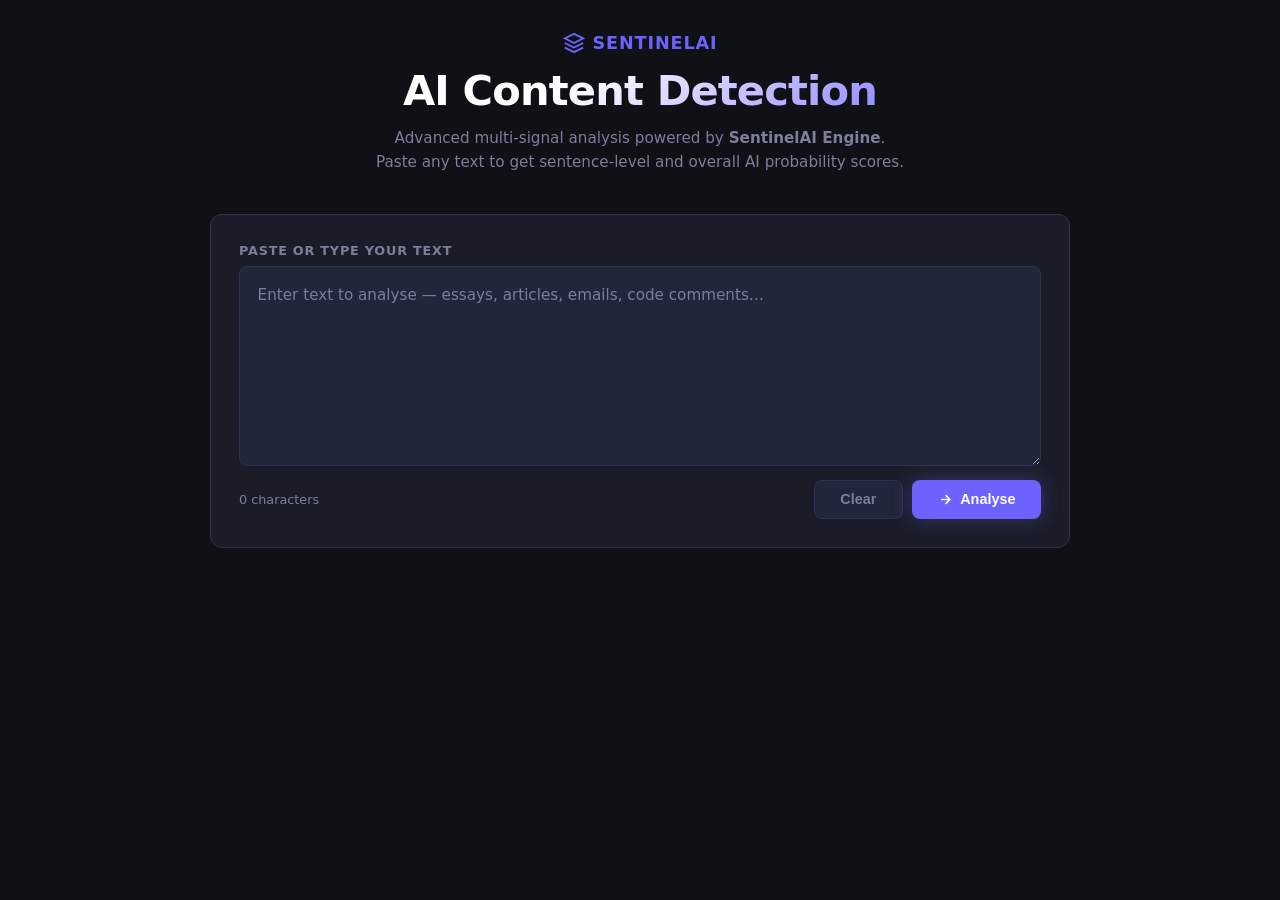
<file: static/index.html>
<!DOCTYPE html>
<html lang="en">
<head>
  <meta charset="UTF-8" />
  <meta name="viewport" content="width=device-width, initial-scale=1.0" />
  <title>SentinelAI — AI Content Detector</title>
  <style>
    /* ── Reset & Base ───────────────────────────────────── */
    *, *::before, *::after { box-sizing: border-box; margin: 0; padding: 0; }

    :root {
      --bg:          #0f1117;
      --surface:     #1a1d27;
      --surface2:    #22263a;
      --border:      #2e3350;
      --accent:      #6c63ff;
      --accent-glow: rgba(108, 99, 255, 0.35);
      --ai-color:    #ff5c5c;
      --ai-glow:     rgba(255, 92, 92, 0.25);
      --hu-color:    #3dd68c;
      --hu-glow:     rgba(61, 214, 140, 0.25);
      --mix-color:   #f5a623;
      --text:        #e2e4f0;
      --muted:       #7a7f9a;
      --radius:      12px;
      --font:        'Inter', 'Segoe UI', system-ui, sans-serif;
    }

    body {
      font-family: var(--font);
      background: var(--bg);
      color: var(--text);
      min-height: 100vh;
      display: flex;
      flex-direction: column;
      align-items: center;
      padding: 2rem 1rem 4rem;
    }

    /* ── Header ─────────────────────────────────────────── */
    header {
      text-align: center;
      margin-bottom: 2.5rem;
      max-width: 720px;
      width: 100%;
    }

    .logo {
      display: inline-flex;
      align-items: center;
      gap: .5rem;
      font-size: 1.1rem;
      font-weight: 600;
      color: var(--accent);
      letter-spacing: .05em;
      text-transform: uppercase;
      margin-bottom: .75rem;
    }
    .logo svg { width: 22px; height: 22px; }

    h1 {
      font-size: clamp(1.8rem, 5vw, 2.6rem);
      font-weight: 800;
      letter-spacing: -.02em;
      line-height: 1.2;
      background: linear-gradient(135deg, #fff 40%, #6c63ff);
      -webkit-background-clip: text;
      -webkit-text-fill-color: transparent;
      background-clip: text;
      margin-bottom: .6rem;
    }

    .subtitle {
      color: var(--muted);
      font-size: .95rem;
      line-height: 1.6;
    }

    /* ── Main card ──────────────────────────────────────── */
    .card {
      background: var(--surface);
      border: 1px solid var(--border);
      border-radius: var(--radius);
      padding: 1.75rem;
      width: 100%;
      max-width: 860px;
    }

    /* ── Input area ─────────────────────────────────────── */
    .input-label {
      font-size: .8rem;
      font-weight: 600;
      color: var(--muted);
      text-transform: uppercase;
      letter-spacing: .06em;
      margin-bottom: .5rem;
    }

    textarea {
      width: 100%;
      min-height: 200px;
      background: var(--surface2);
      border: 1px solid var(--border);
      border-radius: 8px;
      color: var(--text);
      font-family: var(--font);
      font-size: .95rem;
      line-height: 1.7;
      padding: 1rem 1.1rem;
      resize: vertical;
      outline: none;
      transition: border-color .2s;
    }
    textarea:focus { border-color: var(--accent); }
    textarea::placeholder { color: var(--muted); }

    .input-footer {
      display: flex;
      justify-content: space-between;
      align-items: center;
      margin-top: .6rem;
      flex-wrap: wrap;
      gap: .5rem;
    }

    #charCount { font-size: .8rem; color: var(--muted); }

    .btn {
      display: inline-flex;
      align-items: center;
      gap: .45rem;
      padding: .65rem 1.6rem;
      border-radius: 8px;
      font-size: .9rem;
      font-weight: 600;
      cursor: pointer;
      border: none;
      transition: opacity .2s, transform .1s;
    }
    .btn:active { transform: scale(.97); }
    .btn:disabled { opacity: .5; cursor: not-allowed; }

    .btn-primary {
      background: var(--accent);
      color: #fff;
      box-shadow: 0 0 20px var(--accent-glow);
    }
    .btn-primary:not(:disabled):hover { opacity: .88; }

    .btn-ghost {
      background: var(--surface2);
      color: var(--muted);
      border: 1px solid var(--border);
    }
    .btn-ghost:hover { color: var(--text); }

    /* ── Loading spinner ────────────────────────────────── */
    .spinner {
      width: 18px; height: 18px;
      border: 2.5px solid rgba(255,255,255,.25);
      border-top-color: #fff;
      border-radius: 50%;
      animation: spin .7s linear infinite;
    }
    @keyframes spin { to { transform: rotate(360deg); } }

    /* ── Divider ────────────────────────────────────────── */
    .divider {
      height: 1px;
      background: var(--border);
      margin: 1.75rem 0;
    }

    /* ── Score summary ──────────────────────────────────── */
    #results { display: none; }

    .scores-grid {
      display: grid;
      grid-template-columns: 1fr 1fr;
      gap: 1rem;
      margin-bottom: 1.5rem;
    }

    .score-card {
      background: var(--surface2);
      border: 1px solid var(--border);
      border-radius: 10px;
      padding: 1.2rem 1.4rem;
      text-align: center;
      position: relative;
      overflow: hidden;
    }
    .score-card::before {
      content: '';
      position: absolute;
      inset: 0;
      opacity: .07;
      pointer-events: none;
    }
    .score-card.ai-card::before  { background: var(--ai-color); }
    .score-card.hu-card::before  { background: var(--hu-color); }

    .score-label {
      font-size: .75rem;
      font-weight: 700;
      text-transform: uppercase;
      letter-spacing: .07em;
      margin-bottom: .4rem;
    }
    .ai-card  .score-label { color: var(--ai-color); }
    .hu-card  .score-label { color: var(--hu-color); }

    .score-value {
      font-size: 2.2rem;
      font-weight: 800;
      letter-spacing: -.02em;
    }
    .ai-card  .score-value { color: var(--ai-color); }
    .hu-card  .score-value { color: var(--hu-color); }

    .score-unit { font-size: 1rem; font-weight: 500; opacity: .7; }

    /* ── Progress bar ───────────────────────────────────── */
    .progress-wrap {
      background: var(--surface2);
      border: 1px solid var(--border);
      border-radius: 10px;
      padding: 1rem 1.25rem;
      margin-bottom: 1.5rem;
    }
    .progress-label {
      display: flex;
      justify-content: space-between;
      font-size: .78rem;
      color: var(--muted);
      margin-bottom: .5rem;
    }
    .progress-bar-bg {
      height: 10px;
      border-radius: 99px;
      background: var(--border);
      overflow: hidden;
    }
    .progress-bar-fill {
      height: 100%;
      border-radius: 99px;
      background: linear-gradient(90deg, var(--hu-color), var(--ai-color));
      transition: width .8s cubic-bezier(.4,0,.2,1);
    }

    /* ── Sentence section ───────────────────────────────── */
    .section-title {
      font-size: .8rem;
      font-weight: 700;
      text-transform: uppercase;
      letter-spacing: .07em;
      color: var(--muted);
      margin-bottom: 1rem;
      display: flex;
      align-items: center;
      gap: .5rem;
    }
    .section-title span {
      background: var(--surface2);
      border: 1px solid var(--border);
      border-radius: 99px;
      padding: .15rem .55rem;
      font-size: .72rem;
    }

    .sentences-list { display: flex; flex-direction: column; gap: .6rem; }

    .sentence-item {
      display: grid;
      grid-template-columns: 1fr auto;
      gap: .75rem;
      align-items: start;
      background: var(--surface2);
      border: 1px solid var(--border);
      border-radius: 8px;
      padding: .85rem 1rem;
      transition: border-color .2s;
    }
    .sentence-item:hover { border-color: #3e4464; }

    .sentence-text {
      font-size: .9rem;
      line-height: 1.65;
      color: var(--text);
      word-break: break-word;
    }

    .sentence-badge {
      display: flex;
      flex-direction: column;
      align-items: flex-end;
      gap: .3rem;
      min-width: 68px;
    }

    .badge-pct {
      font-size: .9rem;
      font-weight: 700;
      font-variant-numeric: tabular-nums;
    }

    .mini-bar-bg {
      width: 68px; height: 5px;
      border-radius: 99px;
      background: var(--border);
      overflow: hidden;
    }
    .mini-bar-fill {
      height: 100%;
      border-radius: 99px;
      transition: width .5s ease;
    }

    .badge-label {
      font-size: .65rem;
      font-weight: 700;
      text-transform: uppercase;
      letter-spacing: .06em;
      opacity: .7;
    }

    /* colour helpers */
    .c-ai   { color: var(--ai-color); }
    .c-hu   { color: var(--hu-color); }
    .c-mix  { color: var(--mix-color); }
    .bg-ai  { background: var(--ai-color); }
    .bg-hu  { background: var(--hu-color); }
    .bg-mix { background: var(--mix-color); }

    /* ── Error ──────────────────────────────────────────── */
    .error-box {
      background: rgba(255, 92, 92, .1);
      border: 1px solid rgba(255, 92, 92, .35);
      border-radius: 8px;
      padding: .85rem 1rem;
      color: #ff8080;
      font-size: .88rem;
      display: none;
      margin-top: 1rem;
    }

    /* ── Responsive ─────────────────────────────────────── */
    @media (max-width: 480px) {
      .scores-grid { grid-template-columns: 1fr; }
      .score-value { font-size: 1.8rem; }
    }
  </style>
</head>
<body>

<header>
  <div class="logo">
    <svg viewBox="0 0 24 24" fill="none" stroke="currentColor" stroke-width="2">
      <path d="M12 2L2 7l10 5 10-5-10-5z"/><path d="M2 17l10 5 10-5"/><path d="M2 12l10 5 10-5"/>
    </svg>
    SentinelAI
  </div>
  <h1>AI Content Detection</h1>
  <p class="subtitle">
    Advanced multi-signal analysis powered by <strong>SentinelAI Engine</strong>.<br/>
    Paste any text to get sentence-level and overall AI probability scores.
  </p>
</header>

<div class="card">
  <!-- Input -->
  <div class="input-label">Paste or type your text</div>
  <textarea
    id="inputText"
    placeholder="Enter text to analyse — essays, articles, emails, code comments…"
    spellcheck="false"
  ></textarea>

  <div class="input-footer">
    <span id="charCount">0 characters</span>
    <div style="display:flex;gap:.6rem">
      <button class="btn btn-ghost" id="clearBtn">Clear</button>
      <button class="btn btn-primary" id="analyseBtn">
        <svg width="15" height="15" viewBox="0 0 24 24" fill="none"
             stroke="currentColor" stroke-width="2.5">
          <path d="M5 12h14M12 5l7 7-7 7"/>
        </svg>
        Analyse
      </button>
    </div>
  </div>

  <div class="error-box" id="errorBox"></div>

  <!-- Results (hidden until first run) -->
  <div id="results">
    <div class="divider"></div>

    <!-- Overall scores -->
    <div class="scores-grid">
      <div class="score-card ai-card">
        <div class="score-label">AI Generated</div>
        <div class="score-value" id="aiScore">—</div>
        <div style="font-size:.75rem;color:var(--muted);margin-top:.3rem">overall probability</div>
      </div>
      <div class="score-card hu-card">
        <div class="score-label">Human Written</div>
        <div class="score-value" id="huScore">—</div>
        <div style="font-size:.75rem;color:var(--muted);margin-top:.3rem">overall probability</div>
      </div>
    </div>

    <!-- Gradient bar -->
    <div class="progress-wrap">
      <div class="progress-label">
        <span style="color:var(--hu-color)">Human</span>
        <span id="barLabel" style="color:var(--muted)">—</span>
        <span style="color:var(--ai-color)">AI</span>
      </div>
      <div class="progress-bar-bg">
        <div class="progress-bar-fill" id="progressFill" style="width:0%"></div>
      </div>
    </div>

    <!-- Sentences -->
    <div class="section-title">
      Sentence breakdown
      <span id="sentenceCount">0 sentences</span>
    </div>
    <div class="sentences-list" id="sentencesList"></div>
  </div>
</div>

<script>
const API = '/detect';

const inputEl    = document.getElementById('inputText');
const charCount  = document.getElementById('charCount');
const analyseBtn = document.getElementById('analyseBtn');
const clearBtn   = document.getElementById('clearBtn');
const results    = document.getElementById('results');
const errorBox   = document.getElementById('errorBox');

const aiScoreEl      = document.getElementById('aiScore');
const huScoreEl      = document.getElementById('huScore');
const progressFill   = document.getElementById('progressFill');
const barLabel       = document.getElementById('barLabel');
const sentencesList  = document.getElementById('sentencesList');
const sentenceCount  = document.getElementById('sentenceCount');

// ── Helpers ───────────────────────────────────────────────────────────────────

function scoreColor(pct) {
  if (pct >= 70) return { text: 'c-ai',  bar: 'bg-ai',  label: 'AI'    };
  if (pct >= 40) return { text: 'c-mix', bar: 'bg-mix', label: 'Mixed' };
  return              { text: 'c-hu',  bar: 'bg-hu',  label: 'Human' };
}

function fmt(n) {
  return n.toFixed(2) + '<span class="score-unit"> %</span>';
}

function showError(msg) {
  errorBox.textContent = msg;
  errorBox.style.display = 'block';
}

function hideError() {
  errorBox.style.display = 'none';
}

function setLoading(on) {
  analyseBtn.disabled = on;
  analyseBtn.innerHTML = on
    ? '<div class="spinner"></div> Analysing…'
    : `<svg width="15" height="15" viewBox="0 0 24 24" fill="none"
           stroke="currentColor" stroke-width="2.5">
         <path d="M5 12h14M12 5l7 7-7 7"/>
       </svg> Analyse`;
}

// ── Character counter ─────────────────────────────────────────────────────────
inputEl.addEventListener('input', () => {
  const n = inputEl.value.length;
  charCount.textContent = n.toLocaleString() + ' character' + (n !== 1 ? 's' : '');
});

// ── Clear ─────────────────────────────────────────────────────────────────────
clearBtn.addEventListener('click', () => {
  inputEl.value = '';
  charCount.textContent = '0 characters';
  results.style.display = 'none';
  hideError();
});

// ── Analyse ───────────────────────────────────────────────────────────────────
analyseBtn.addEventListener('click', analyse);
inputEl.addEventListener('keydown', e => {
  if (e.key === 'Enter' && (e.ctrlKey || e.metaKey)) analyse();
});

async function analyse() {
  const text = inputEl.value.trim();
  if (!text) { showError('Please enter some text first.'); return; }
  hideError();
  setLoading(true);
  results.style.display = 'none';

  try {
    const resp = await fetch(API, {
      method:  'POST',
      headers: { 'Content-Type': 'application/json' },
      body:    JSON.stringify({ text }),
    });

    if (!resp.ok) {
      const err = await resp.json().catch(() => ({}));
      throw new Error(err.detail || `HTTP ${resp.status}`);
    }

    const data = await resp.json();
    renderResults(data);

  } catch (err) {
    showError('Error: ' + err.message);
  } finally {
    setLoading(false);
  }
}

// ── Render ────────────────────────────────────────────────────────────────────
function renderResults(data) {
  const ai = data.scores.aioverall;
  const hu = data.scores.humanoverall;
  const sentences = data.sentences; // { text: pct }

  // Overall scores
  aiScoreEl.innerHTML = fmt(ai);
  huScoreEl.innerHTML = fmt(hu);

  // Progress bar
  progressFill.style.width = ai + '%';
  const col = scoreColor(ai);
  barLabel.textContent = col.label + ' — ' + ai.toFixed(1) + '% AI';
  barLabel.className   = col.text;

  // Sentences
  const keys = Object.keys(sentences);
  sentenceCount.textContent = keys.length + ' sentence' + (keys.length !== 1 ? 's' : '');
  sentencesList.innerHTML = '';

  keys.forEach(sent => {
    const pct = sentences[sent];
    const c   = scoreColor(pct);

    const item = document.createElement('div');
    item.className = 'sentence-item';
    item.innerHTML = `
      <div class="sentence-text">${escHtml(sent)}</div>
      <div class="sentence-badge">
        <span class="badge-pct ${c.text}">${pct.toFixed(1)}%</span>
        <div class="mini-bar-bg">
          <div class="mini-bar-fill ${c.bar}" style="width:${pct}%"></div>
        </div>
        <span class="badge-label ${c.text}">${c.label}</span>
      </div>`;
    sentencesList.appendChild(item);
  });

  results.style.display = 'block';
  results.scrollIntoView({ behavior: 'smooth', block: 'start' });
}

function escHtml(s) {
  return s.replace(/&/g,'&amp;').replace(/</g,'&lt;').replace(/>/g,'&gt;')
          .replace(/"/g,'&quot;').replace(/'/g,'&#39;');
}
</script>
</body>
</html>
</file>
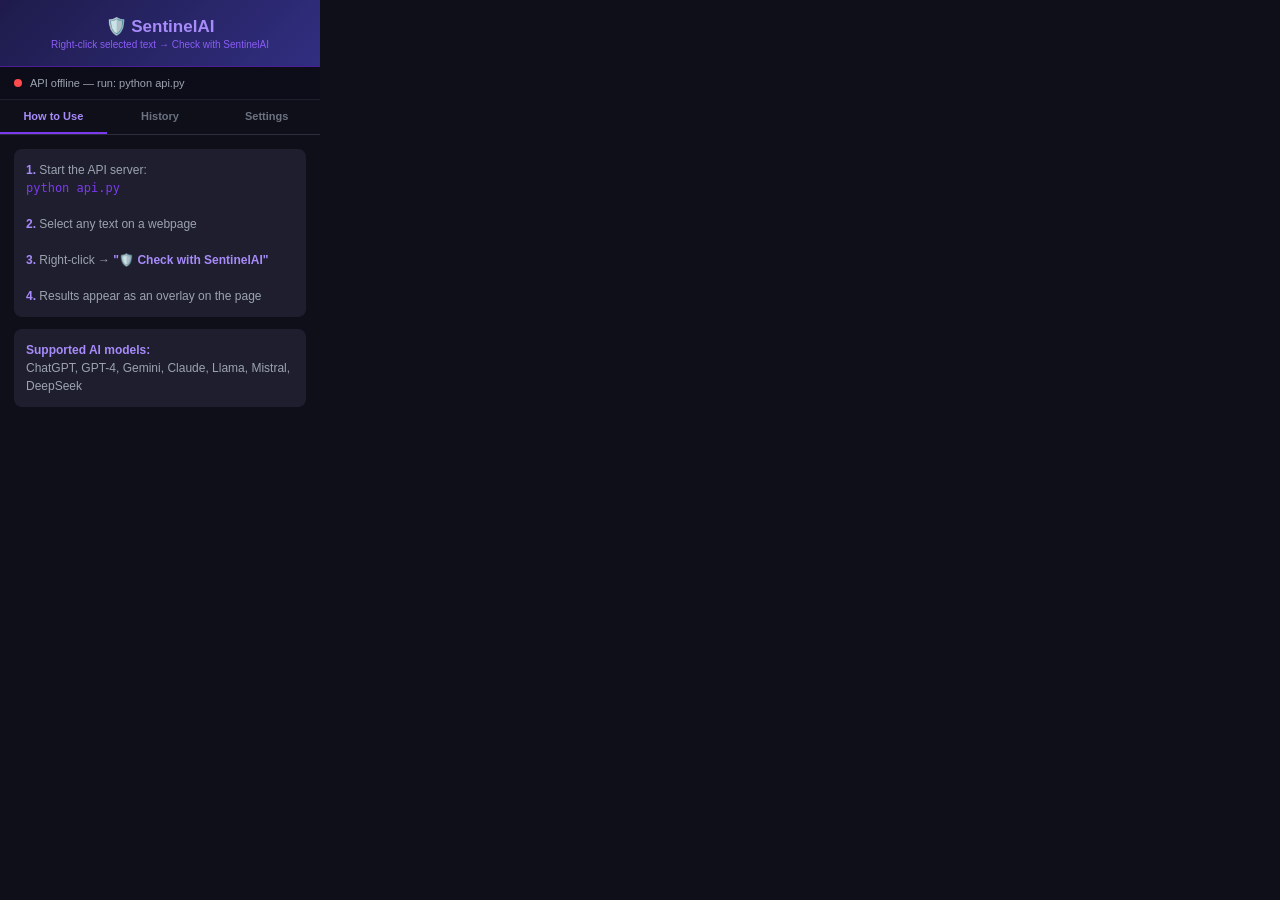
<file: browser_extension/popup.html>
<!DOCTYPE html>
<html lang="en">
<head>
<meta charset="UTF-8">
<title>SentinelAI Detector</title>
<style>
  * { box-sizing: border-box; margin: 0; padding: 0; }
  body {
    width: 320px;
    font-family: 'Segoe UI', Arial, sans-serif;
    background: #0f0f1a;
    color: #e0e0f0;
    font-size: 13px;
  }
  .header {
    background: linear-gradient(135deg, #1e1b4b, #312e81);
    padding: 16px;
    text-align: center;
    border-bottom: 1px solid #4c1d95;
  }
  .header h1 { font-size: 17px; color: #a78bfa; font-weight: 700; }
  .header p  { font-size: 10px; color: #8b5cf6; margin-top: 2px; }

  .status-bar {
    display: flex;
    align-items: center;
    gap: 8px;
    padding: 10px 14px;
    border-bottom: 1px solid #1e1e2e;
    background: #0d0d1a;
  }
  .status-dot {
    width: 8px; height: 8px;
    border-radius: 50%;
    background: #6b7280;
  }
  .status-dot.ok  { background: #00c853; animation: pulse 2s infinite; }
  .status-dot.err { background: #ff4b4b; }
  @keyframes pulse {
    0%,100% { opacity:1; }
    50%      { opacity:0.5; }
  }
  .status-text { font-size: 11px; color: #9ca3af; }

  .tabs {
    display: flex;
    border-bottom: 1px solid #2d2d42;
  }
  .tab {
    flex: 1;
    padding: 10px;
    text-align: center;
    font-size: 11px;
    font-weight: 600;
    color: #6b7280;
    cursor: pointer;
    border-bottom: 2px solid transparent;
    transition: all 0.15s;
  }
  .tab.active  { color: #a78bfa; border-bottom-color: #7c3aed; }
  .tab:hover   { color: #c4b5fd; }

  .tab-content { display: none; padding: 14px; }
  .tab-content.active { display: block; }

  .instruction {
    background: #1e1e2e;
    border-radius: 8px;
    padding: 12px;
    margin-bottom: 12px;
    font-size: 12px;
    color: #9ca3af;
    line-height: 1.5;
  }
  .instruction b { color: #a78bfa; }

  label { display: block; font-size: 11px; color: #9ca3af; margin-bottom: 4px; }
  input[type="text"], input[type="password"] {
    width: 100%;
    background: #1e1e2e;
    border: 1px solid #2d2d42;
    border-radius: 6px;
    padding: 8px 10px;
    color: #e0e0f0;
    font-size: 12px;
    outline: none;
    transition: border-color 0.15s;
  }
  input:focus { border-color: #7c3aed; }

  .btn {
    width: 100%;
    padding: 10px;
    border: none;
    border-radius: 8px;
    font-weight: 700;
    font-size: 13px;
    cursor: pointer;
    transition: opacity 0.15s, transform 0.1s;
    margin-top: 10px;
  }
  .btn:hover  { opacity: 0.9; transform: translateY(-1px); }
  .btn:active { transform: translateY(0); }
  .btn-primary { background: linear-gradient(135deg,#7c3aed,#4c1d95); color:#fff; }
  .btn-danger  { background: rgba(255,75,75,.15); color:#ff6b6b; border:1px solid rgba(255,75,75,.2); }

  .history-item {
    background: #1e1e2e;
    border-radius: 8px;
    padding: 10px 12px;
    margin-bottom: 8px;
    border-left: 3px solid;
    cursor: pointer;
  }
  .history-item.ai    { border-color: #ff4b4b; }
  .history-item.human { border-color: #00c853; }
  .history-item.mixed { border-color: #ff9800; }

  .hist-verdict { font-size: 11px; font-weight: 700; }
  .hist-verdict.ai    { color: #ff6b6b; }
  .hist-verdict.human { color: #69f0ae; }
  .hist-verdict.mixed { color: #ffb74d; }
  .hist-text    { font-size: 11px; color: #6b7280; margin-top: 2px; white-space: nowrap; overflow:hidden; text-overflow:ellipsis; }
  .hist-time    { font-size: 10px; color: #4b5563; margin-top: 3px; }

  .empty-state {
    text-align: center;
    color: #4b5563;
    padding: 24px;
    font-size: 12px;
  }

  .save-ok { color: #00c853; font-size: 11px; margin-top: 6px; display: none; }
</style>
</head>
<body>

<div class="header">
  <h1>🛡️ SentinelAI</h1>
  <p>Right-click selected text → Check with SentinelAI</p>
</div>

<div class="status-bar">
  <div class="status-dot" id="statusDot"></div>
  <div class="status-text" id="statusText">Checking API...</div>
</div>

<div class="tabs">
  <div class="tab active" data-tab="howto">How to Use</div>
  <div class="tab" data-tab="history">History</div>
  <div class="tab" data-tab="settings">Settings</div>
</div>

<div id="howto" class="tab-content active">
  <div class="instruction">
    <b>1.</b> Start the API server:<br/>
    <code style="color:#7c3aed">python api.py</code><br/><br/>
    <b>2.</b> Select any text on a webpage<br/><br/>
    <b>3.</b> Right-click → <b>"🛡️ Check with SentinelAI"</b><br/><br/>
    <b>4.</b> Results appear as an overlay on the page
  </div>
  <div class="instruction">
    <b>Supported AI models:</b><br/>
    ChatGPT, GPT-4, Gemini, Claude, Llama, Mistral, DeepSeek
  </div>
</div>

<div id="history" class="tab-content">
  <div id="historyList"></div>
  <button class="btn btn-danger" id="clearHistory">Clear History</button>
</div>

<div id="settings" class="tab-content">
  <label for="apiKeyInput">API Key</label>
  <input type="password" id="apiKeyInput" placeholder="Enter your API key (or leave blank for dev-key)">

  <label for="apiUrlInput" style="margin-top:10px;">API URL</label>
  <input type="text" id="apiUrlInput" placeholder="http://localhost:8000">

  <button class="btn btn-primary" id="saveSettings">Save Settings</button>
  <div class="save-ok" id="saveOk">✓ Settings saved!</div>
</div>

<script src="popup.js"></script>
</body>
</html>
</file>
